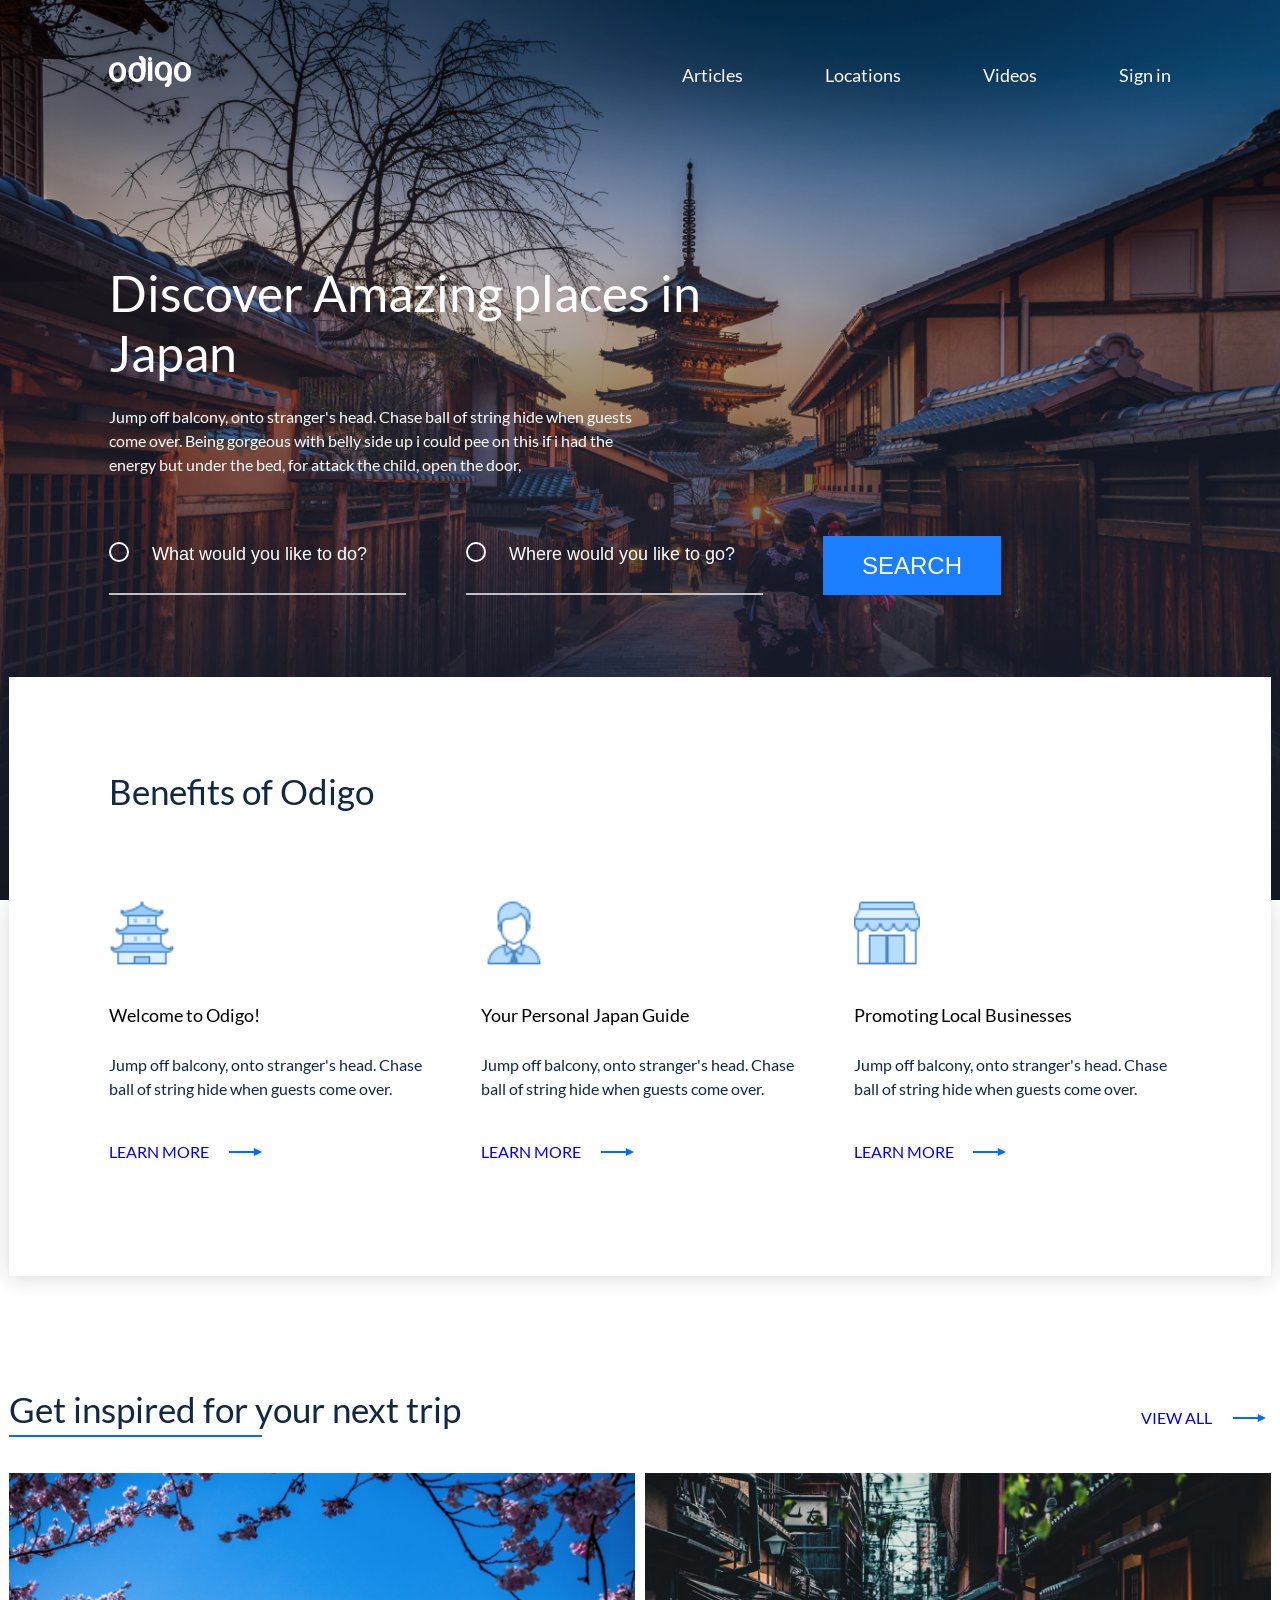
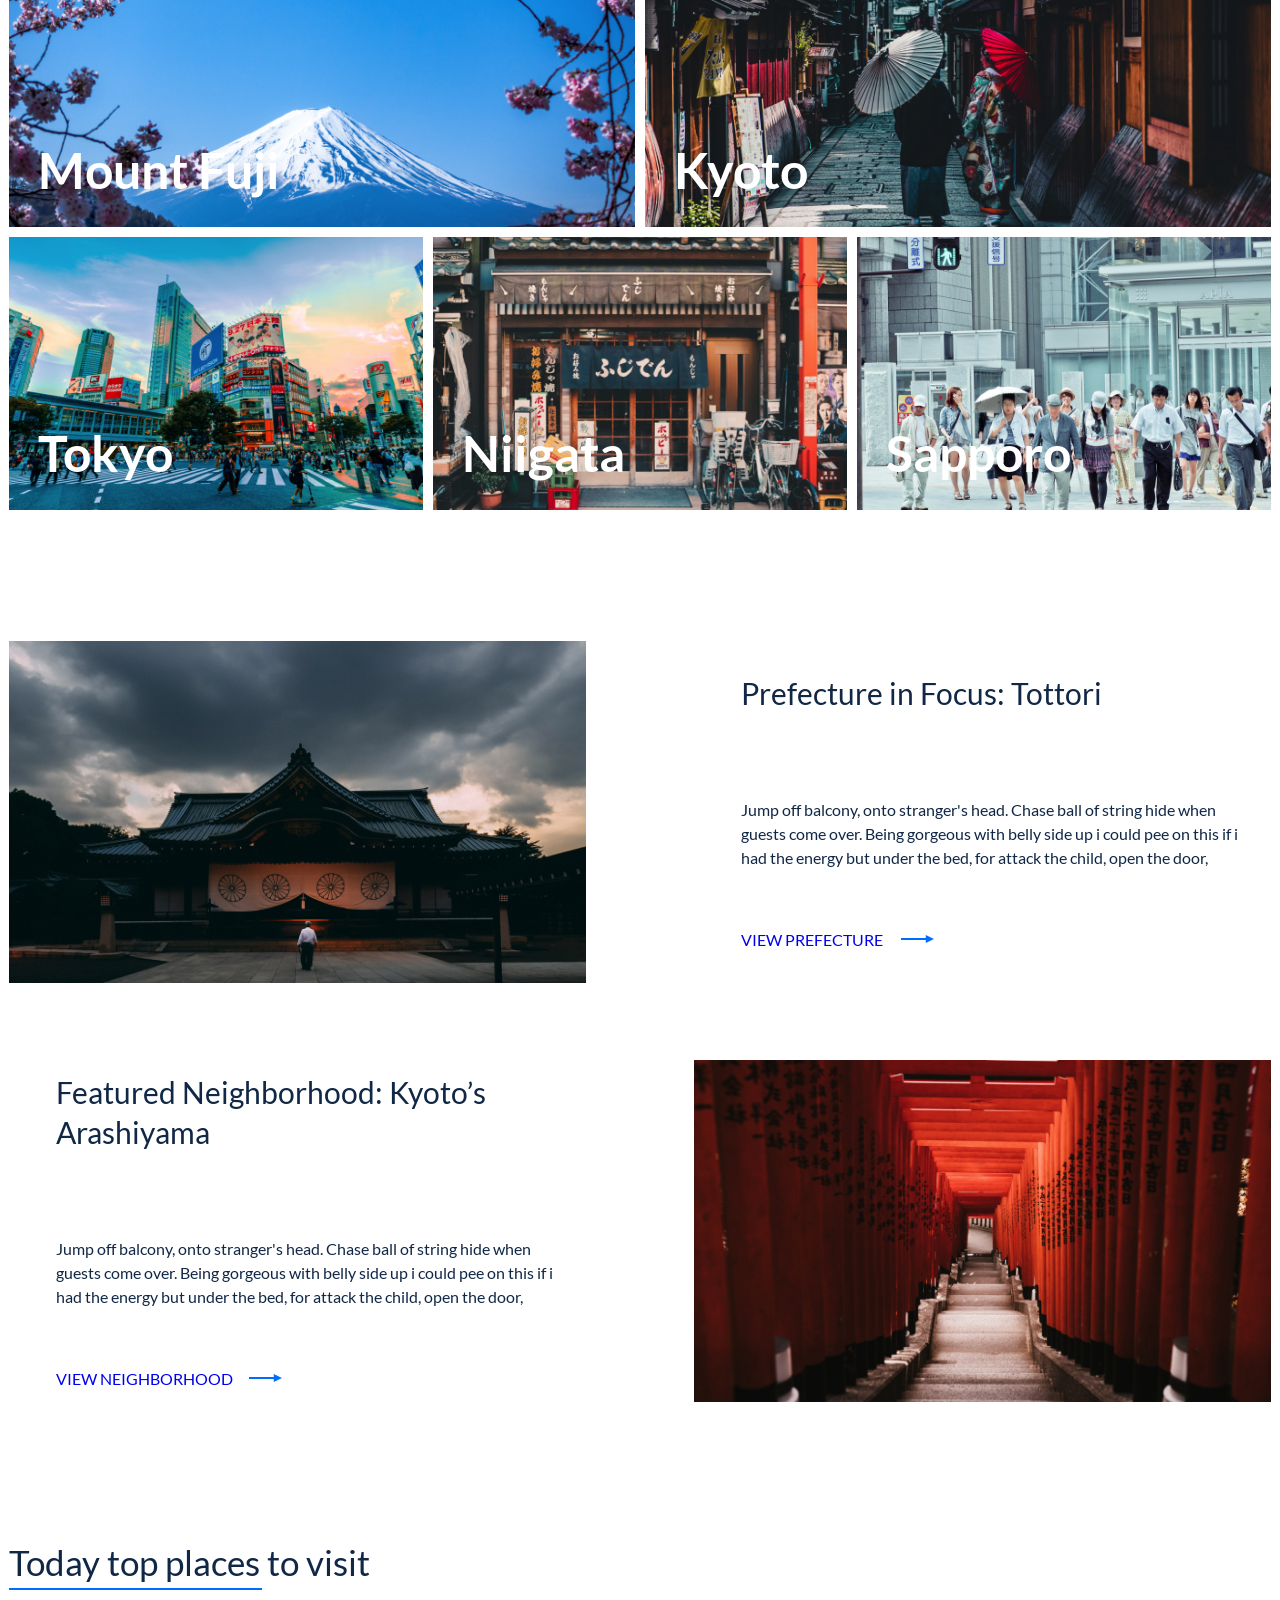
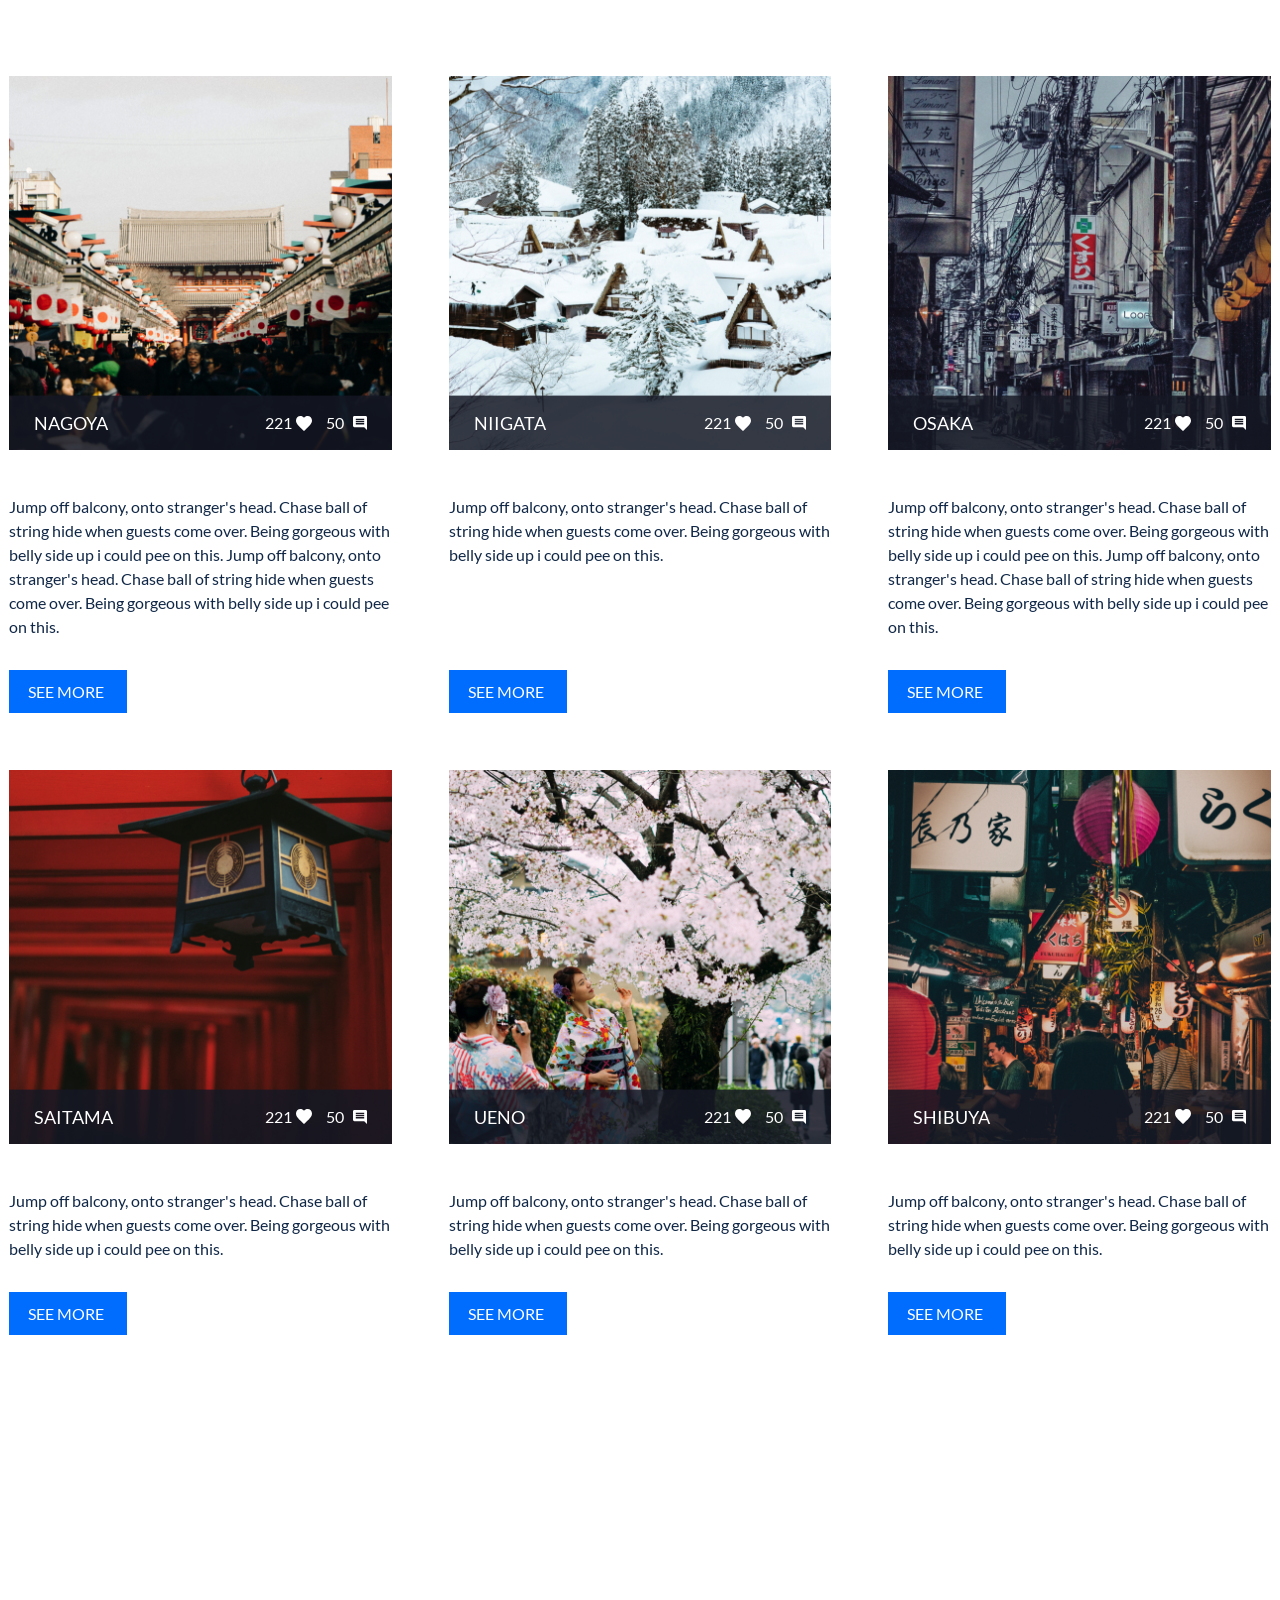
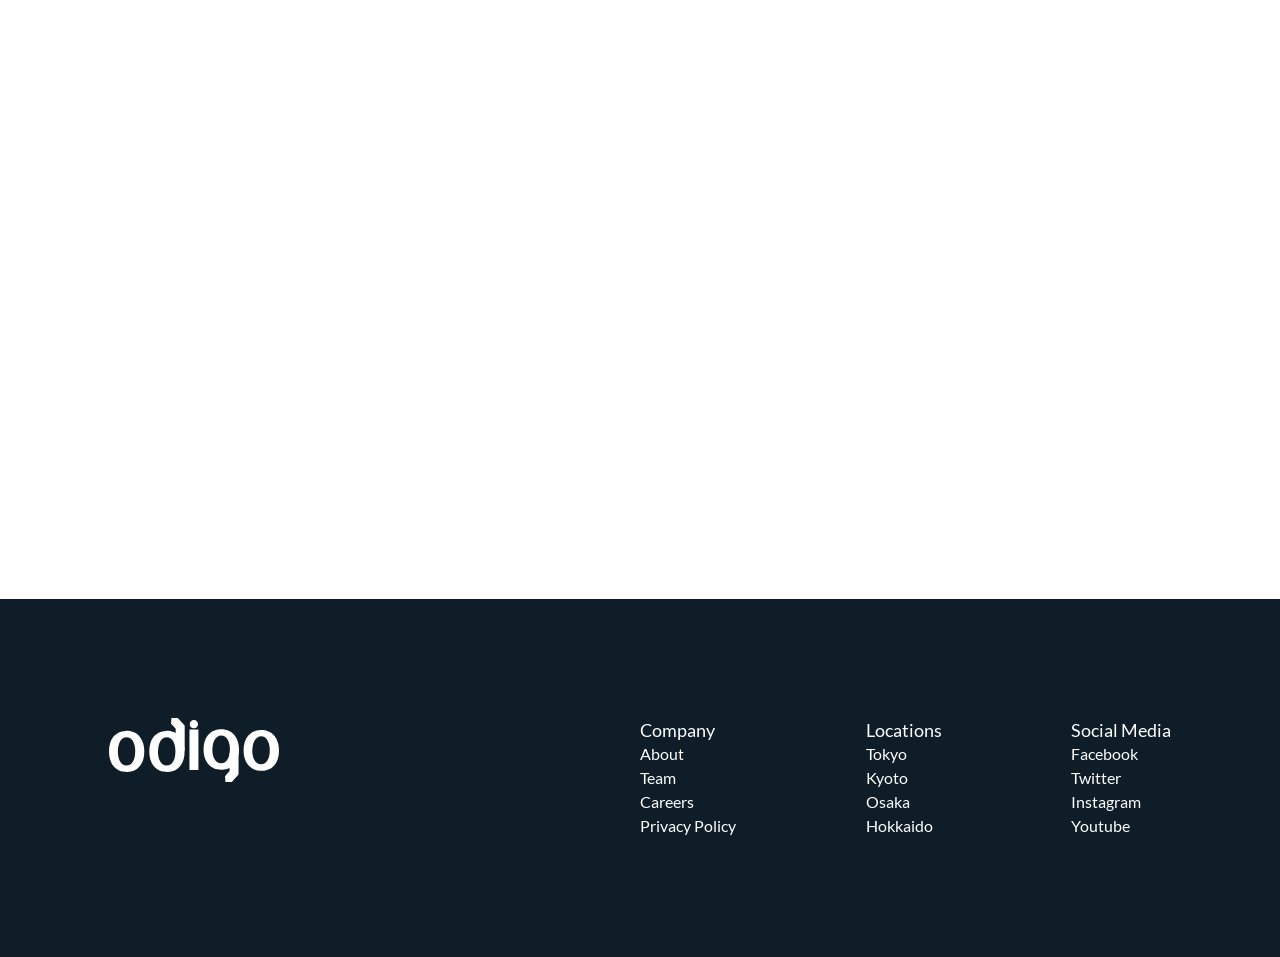
<file: index.html>
<!doctype html><html lang="en"><head><meta charset="UTF-8"><meta name="viewport" content="width=device-width, user-scalable=no, initial-scale=1.0, maximum-scale=1.0, minimum-scale=1.0"><meta http-equiv="X-UA-Compatible" content="ie=edge"><link rel="stylesheet" href="reset.796ee2ad.css"><link rel="stylesheet" href="css.616bf5ea.css"><title>Discover Amazing places in Japan</title></head><body>  <header class="header"> <div class="wrapper"> <div class="header__wrapper"> <div class="header__logo"> <a href="/" class="header__logo-link"> <img src="odigo-logo.e25a4c2d.svg" alt="logo" class="header__logo-pic"> </a> </div> <nav class="header__nav"> <ul class="header__list"> <li class="header__item"> <a href="#!" class="header__link">Articles</a> </li> <li class="header__item"> <a href="#!" class="header__link">Locations</a> </li> <li class="header__item"> <a href="#!" class="header__link">Videos</a> </li> <li class="header__item"> <a href="#!" class="header__link">Sign in</a> </li> </ul> </nav> </div> </div> </header>  <main class="main">  <section class="intro"> <div class="wrapper"> <h1 class="intro__title"> Discover Amazing places in Japan </h1> <p class="intro__subtitle"> Jump off balcony, onto stranger's head. Chase ball of string hide when guests come over. Being gorgeous with belly side up i could pee on this if i had the energy but under the bed, for attack the child, open the door, </p> <form class="search-form"> <fieldset class="search-form__wrap"> <p class="search-form__info"> <input type="text" name="user-like-to-do" class="search-form__field" placeholder="What would you like to do?"> <input type="text" name="user-like-to-go" class="search-form__field" placeholder="Where would you like to go?"> <button type="submit" class="search-form__submit">Search</button> </p> </fieldset> </form> </div> </section>   <section class="benefits"> <div class="benefits__wrapper"> <h2 class="benefits__title"> Benefits of Odigo </h2> <div class="benefits__cards"> <div class="benefits__card"> <div class="card__pic"> <img src="icon1.0e1b054b.svg" width="66" alt="Welcome to Odigo!"> </div> <h3 class="card__title"> Welcome to Odigo! </h3> <div class="card__info"> Jump off balcony, onto stranger's head. Chase ball of string hide when guests come over. </div> <div class="card__learn-more"> <a href="#!" class="learn-more">learn more</a> </div> </div> <div class="benefits__card"> <div class="card__pic"> <img src="icon2.d815397f.svg" width="66" alt="Your Personal Japan Guide" class="benefits__card-icon"> </div> <h3 class="card__title"> Your Personal Japan Guide </h3> <div class="card__info"> Jump off balcony, onto stranger's head. Chase ball of string hide when guests come over. </div> <div class="card__learn-more"> <a href="#!" class="learn-more">learn more</a> </div> </div> <div class="benefits__card"> <div class="card__pic"> <img src="icon3.369cdea9.svg" width="66" alt="Promoting Local Businesses"> </div> <h3 class="card__title"> Promoting Local Businesses </h3> <div class="card__info"> Jump off balcony, onto stranger's head. Chase ball of string hide when guests come over. </div> <div class="card__learn-more"> <a href="#!" class="learn-more">learn more</a> </div> </div> </div> </div> </section>   <section class="collage"> <div class="wrapper-full"> <div class="collage__wrapper-head"> <h2 class="collage__title"> Get inspired for your next trip </h2> <div class="collage__view-all"> <a href="#!" class="view-all learn-more">view all</a> </div> </div> <div class="collage__pics"> <figure class="pics pics-large"> <img src="Fuji- large.69378969.jpg" alt="Fuji" class="img img-large"> <figcaption class="pic-text-large"> Mount Fuji </figcaption> </figure> <figure class="pics pics-large"> <img src="Kyoto- large.a8af84aa.jpg" alt="Kyoto" class="img img-large"> <figcaption class="pic-text-large"> Kyoto </figcaption> </figure> <figure class="pics pics-small"> <img src="Tokyo- small.686e0fe1.jpg" alt="Tokyo" class="img img-small"> <figcaption class="pic-text-large"> Tokyo </figcaption> </figure> <figure class="pics pics-small"> <img src="Niigata-small.37bb6868.jpg" alt="Niigata" class="img img-small"> <figcaption class="pic-text-large"> Niigata </figcaption> </figure> <figure class="pics pics-small"> <img src="Sapporo- small.ee63e5c3.png" alt="Sapporo" class="img img-small"> <figcaption class="pic-text-large"> Sapporo </figcaption> </figure> </div> </div> </section>   <div class="tours"> <div class="wrapper-full"> <div class="tours__tour tour"> <div class="tour__pic"> <img src="Temple 1.98da288b.jpg" alt="Prefecture in Focus: Tottori" class="tour__thumb"> </div> <div class="tour__info"> <h3 class="tour__title"> Prefecture in Focus: Tottori </h3> <p class="tour__desk"> Jump off balcony, onto stranger's head. Chase ball of string hide when guests come over. Being gorgeous with belly side up i could pee on this if i had the energy but under the bed, for attack the child, open the door, </p> <div class="tour__view"> <a href="#!" class="view learn-more">view prefecture</a> </div> </div> </div> <div class="tours__tour tour"> <div class="tour__info"> <h3 class="tour__title"> Featured Neighborhood: Kyoto’s Arashiyama </h3> <p class="tour__desk"> Jump off balcony, onto stranger's head. Chase ball of string hide when guests come over. Being gorgeous with belly side up i could pee on this if i had the energy but under the bed, for attack the child, open the door, </p> <div class="tour__view"> <a href="#!" class="view learn-more">view neighborhood</a> </div> </div> <div class="tour__pic"> <img src="Temple 2.904ad5f5.jpg" alt="Featured Neighborhood: Kyoto’s Arashiyama" class="tour__thumb"> </div> </div> </div> </div>   <section class="top"> <div class="wrapper-full"> <h2 class="top__title collage__title"> Today top places to visit </h2> <div class="top__cards"> <div class="top__card"> <div class="top__card-pic"> <img src="top-pic1.7e12f753.jpg" alt="Nagoya" class="top__card-thumb"> <div class="top__card-stats"> <h3 class="top__card-title"> NAGOYA </h3> <div class="top__card-likes"> <span class="top__card-likes-value"> 221 </span> </div> <div class="top__card-comments"> <span class="top__card-comments-value"> 50 </span> </div> </div> </div> <p class="top__card-desk"> Jump off balcony, onto stranger's head. Chase ball of string hide when guests come over. Being gorgeous with belly side up i could pee on this. Jump off balcony, onto stranger's head. Chase ball of string hide when guests come over. Being gorgeous with belly side up i could pee on this. </p> <a href="#!" class="top__card-more">SEE MORE</a> </div> <div class="top__card"> <div class="top__card-pic"> <img src="top-pic2.612bda33.jpg" alt="NIIGATA" class="top__card-thumb"> <div class="top__card-stats"> <h3 class="top__card-title"> NIIGATA </h3> <div class="top__card-likes"> <span class="top__card-likes-value"> 221 </span> </div> <div class="top__card-comments"> <span class="top__card-comments-value"> 50 </span> </div> </div> </div> <p class="top__card-desk"> Jump off balcony, onto stranger's head. Chase ball of string hide when guests come over. Being gorgeous with belly side up i could pee on this. </p> <a href="#!" class="top__card-more">SEE MORE</a> </div> <div class="top__card"> <div class="top__card-pic"> <img src="top-pic3.f7bd320e.jpg" alt="OSAKA" class="top__card-thumb"> <div class="top__card-stats"> <h3 class="top__card-title"> OSAKA </h3> <div class="top__card-likes"> <span class="top__card-likes-value"> 221 </span> </div> <div class="top__card-comments"> <span class="top__card-comments-value"> 50 </span> </div> </div> </div> <p class="top__card-desk"> Jump off balcony, onto stranger's head. Chase ball of string hide when guests come over. Being gorgeous with belly side up i could pee on this. Jump off balcony, onto stranger's head. Chase ball of string hide when guests come over. Being gorgeous with belly side up i could pee on this. </p> <a href="#!" class="top__card-more">SEE MORE</a> </div> <div class="top__card"> <div class="top__card-pic"> <img src="top-pic4.7633d281.jpg" alt="SAITAMA" class="top__card-thumb"> <div class="top__card-stats"> <h3 class="top__card-title"> SAITAMA </h3> <div class="top__card-likes"> <span class="top__card-likes-value"> 221 </span> </div> <div class="top__card-comments"> <span class="top__card-comments-value"> 50 </span> </div> </div> </div> <p class="top__card-desk"> Jump off balcony, onto stranger's head. Chase ball of string hide when guests come over. Being gorgeous with belly side up i could pee on this. </p> <a href="#!" class="top__card-more">SEE MORE</a> </div> <div class="top__card"> <div class="top__card-pic"> <img src="top-pic5.84b8b94f.jpg" alt="UENO" class="top__card-thumb"> <div class="top__card-stats"> <h3 class="top__card-title"> UENO </h3> <div class="top__card-likes"> <span class="top__card-likes-value"> 221 </span> </div> <div class="top__card-comments"> <span class="top__card-comments-value"> 50 </span> </div> </div> </div> <p class="top__card-desk"> Jump off balcony, onto stranger's head. Chase ball of string hide when guests come over. Being gorgeous with belly side up i could pee on this. </p> <a href="#!" class="top__card-more">SEE MORE</a> </div> <div class="top__card"> <div class="top__card-pic"> <img src="top-pic6.5bcc52af.jpg" alt="SHIBUYA" class="top__card-thumb"> <div class="top__card-stats"> <h3 class="top__card-title"> SHIBUYA </h3> <div class="top__card-likes"> <span class="top__card-likes-value"> 221 </span> </div> <div class="top__card-comments"> <span class="top__card-comments-value"> 50 </span> </div> </div> </div> <p class="top__card-desk"> Jump off balcony, onto stranger's head. Chase ball of string hide when guests come over. Being gorgeous with belly side up i could pee on this. </p> <a href="#!" class="top__card-more">SEE MORE</a> </div> </div> </div> </section>   <div class="videos"> <div class="videos__wrapper"> <div class="video__item"> <iframe class="video__element" src="https://www.youtube.com/embed/1YXmdSVhA3M" title="YouTube video player" frameborder="0" allow="accelerometer; autoplay; clipboard-write; encrypted-media; gyroscope; picture-in-picture" allowfullscreen></iframe> </div> </div> </div>   <footer class="footer"> <div class="wrapper"> <div class="footer__item"> <div class="footer__logo"> <img class="odigo__logo-pic" src="odigo-logo big.b37ca61b.svg" alt="Logo"> </div> <nav class="footer__nav"> <ul class="footer__menu"> <li class="footer__menu-item"> <h3 class="footer__title"> Company </h3> </li> <li class="footer__menu-item"> <a href="#!" class="footer__menu-link"> About </a> </li> <li class="footer__menu-item"> <a href="#!" class="footer__menu-link"> Team </a> </li> <li class="footer__menu-item"> <a href="#!" class="footer__menu-link"> Careers </a> </li> <li class="footer__menu-item"> <a href="#!" class="footer__menu-link"> Privacy Policy </a> </li> </ul> <ul class="footer__menu"> <li class="footer__menu-item"> <h3 class="footer__title"> Locations </h3> </li> <li class="footer__menu-item"> <a href="#!" class="footer__menu-link"> Tokyo </a> </li> <li class="footer__menu-item"> <a href="#!" class="footer__menu-link"> Kyoto </a> </li> <li class="footer__menu-item"> <a href="#!" class="footer__menu-link"> Osaka </a> </li> <li class="footer__menu-item"> <a href="#!" class="footer__menu-link"> Hokkaido </a> </li> </ul> <ul class="footer__menu"> <li class="footer__menu-item"> <h3 class="footer__title"> Social Media </h3> </li> <li class="footer__menu-item"> <a href="#!" class="footer__menu-link"> Facebook </a> </li> <li class="footer__menu-item"> <a href="#!" class="footer__menu-link"> Twitter </a> </li> <li class="footer__menu-item"> <a href="#!" class="footer__menu-link"> Instagram </a> </li> <li class="footer__menu-item"> <a href="#!" class="footer__menu-link"> Youtube </a> </li> </ul> </nav> </div> </div> </footer>  </main> <script src="main.4588f269.js"></script> </body></html>
</file>
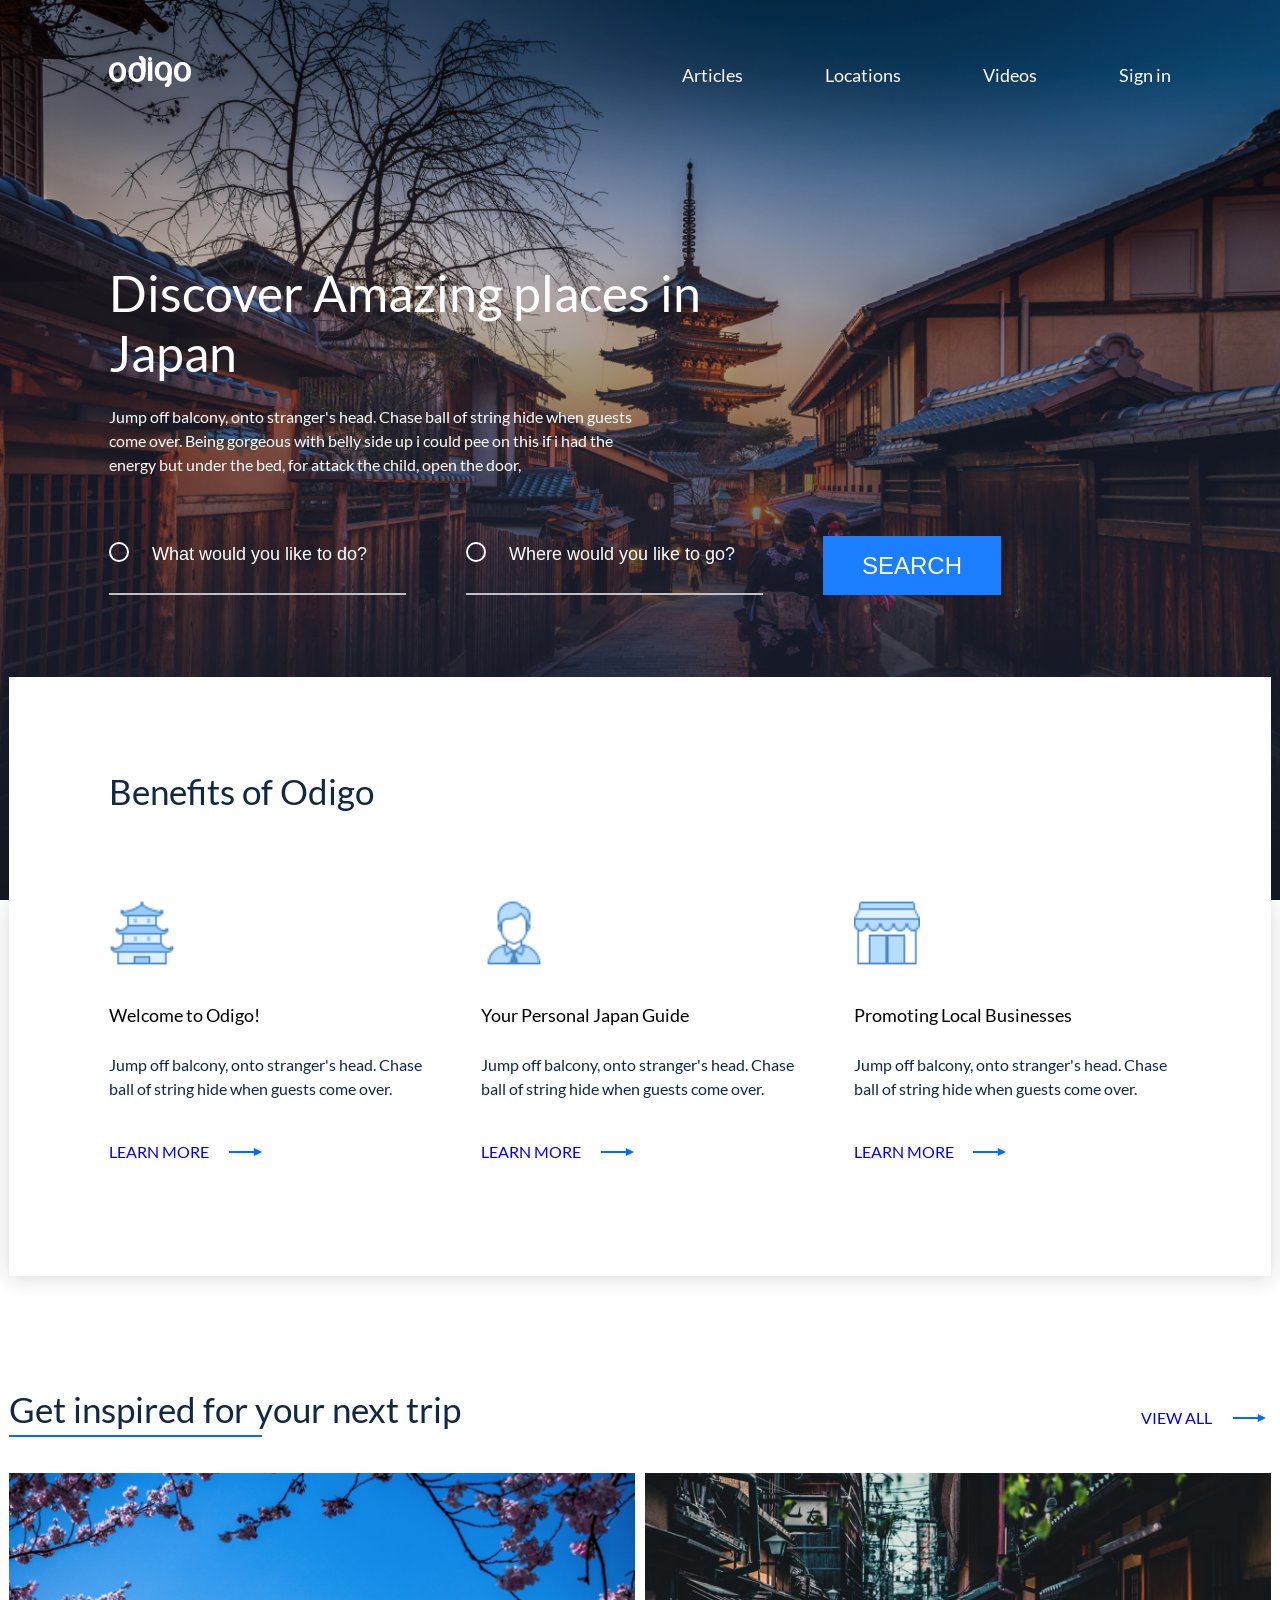
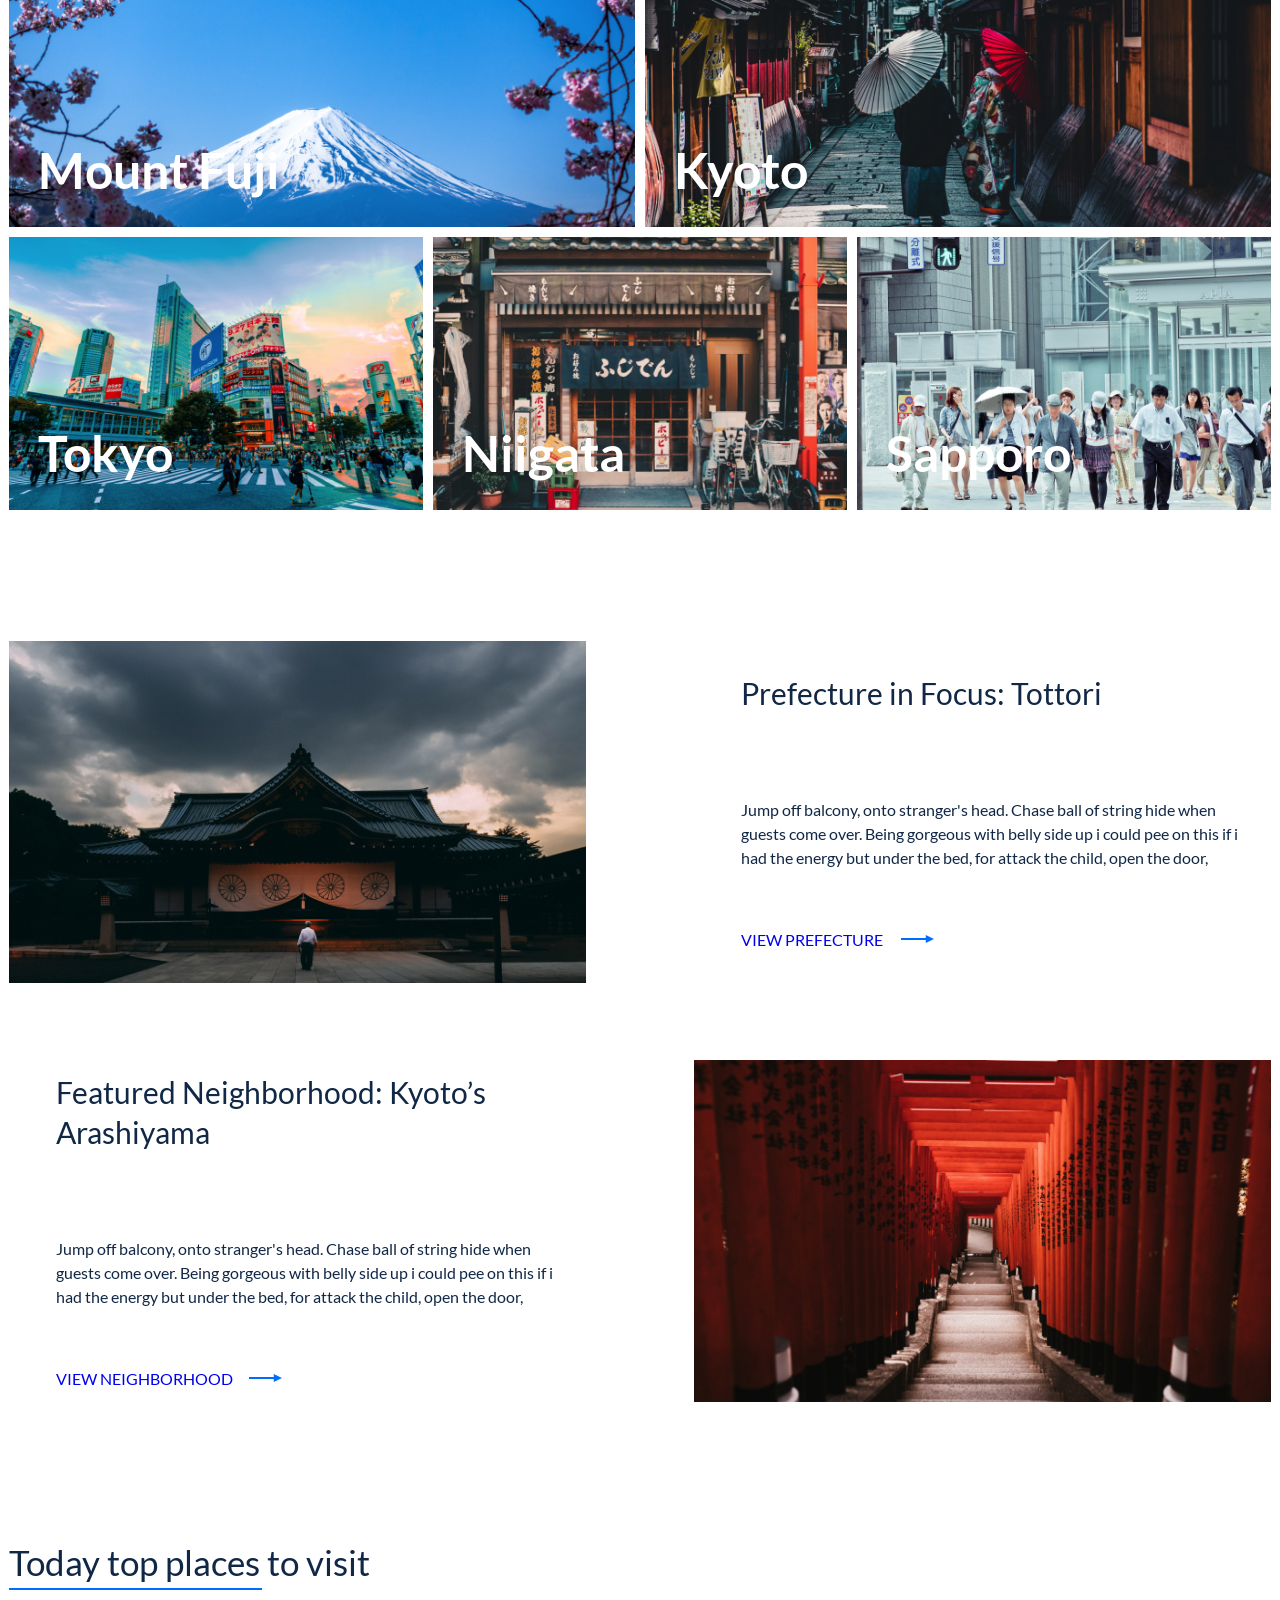
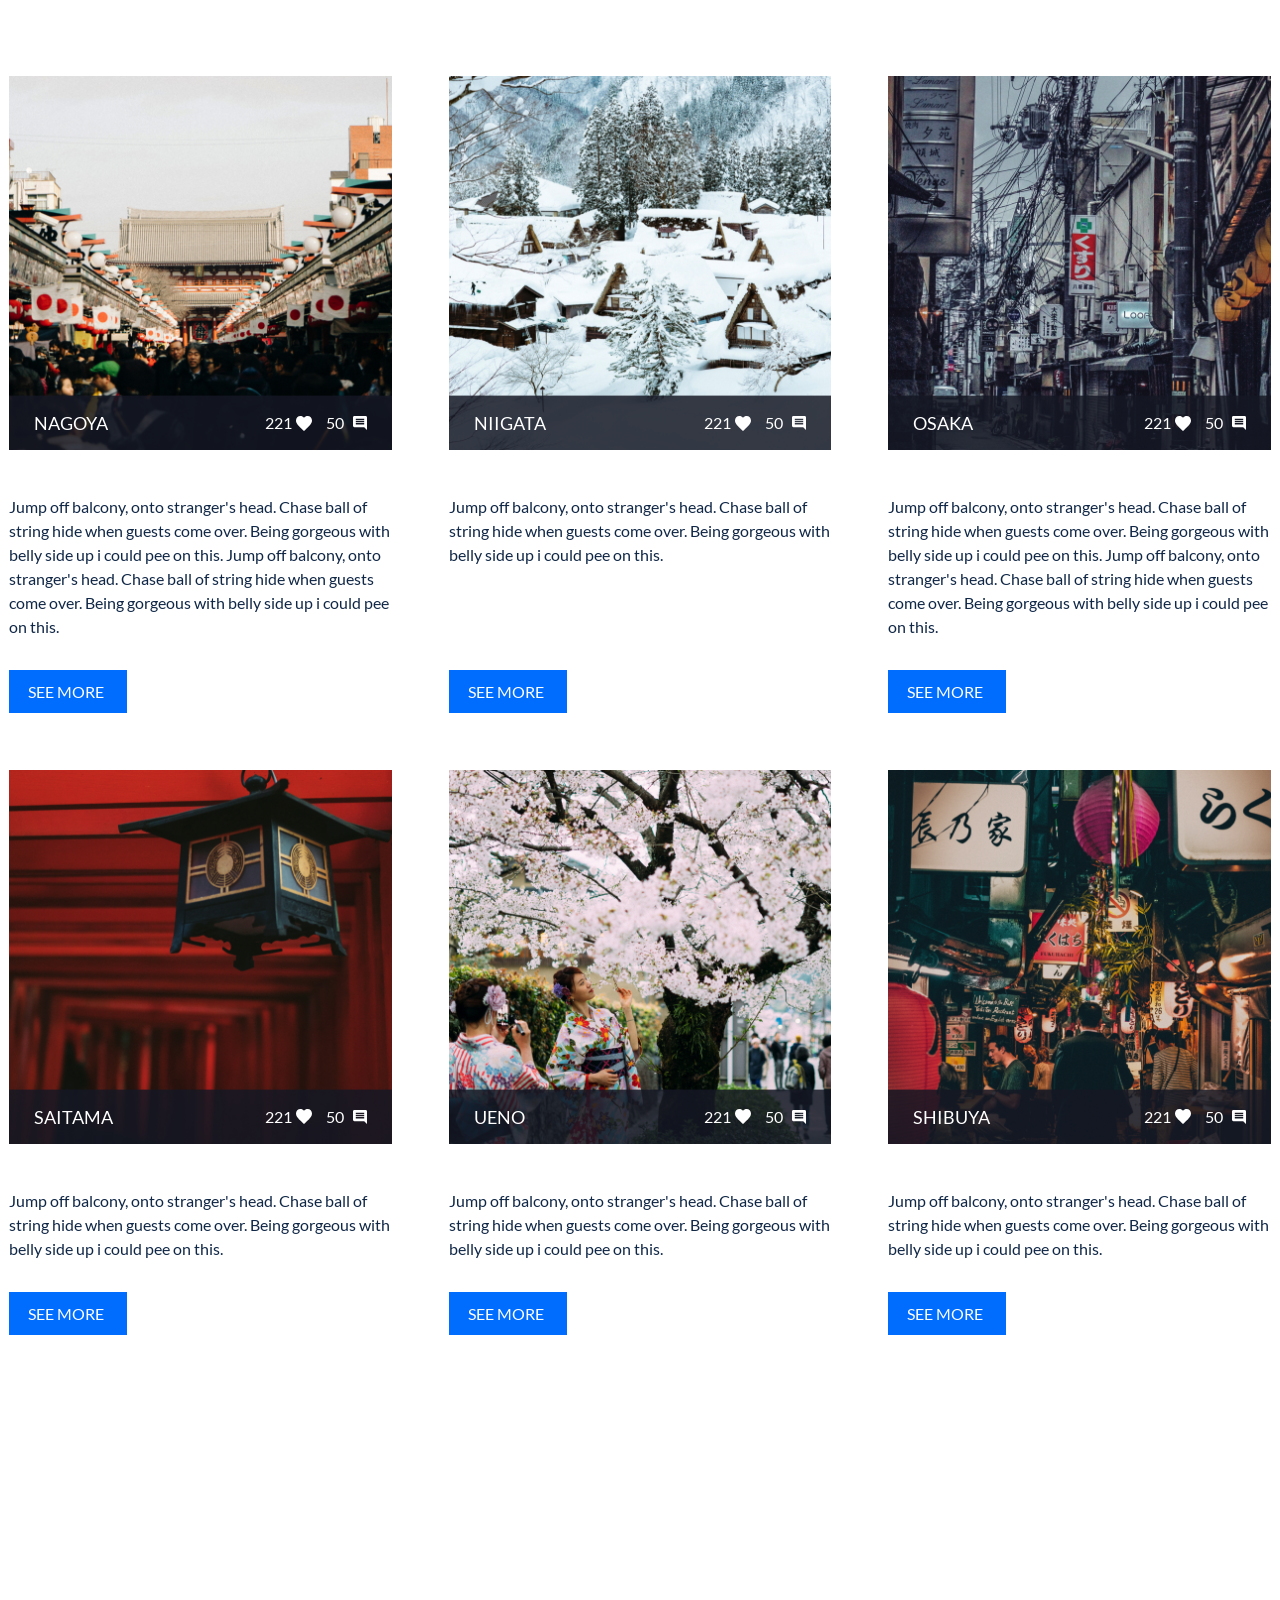
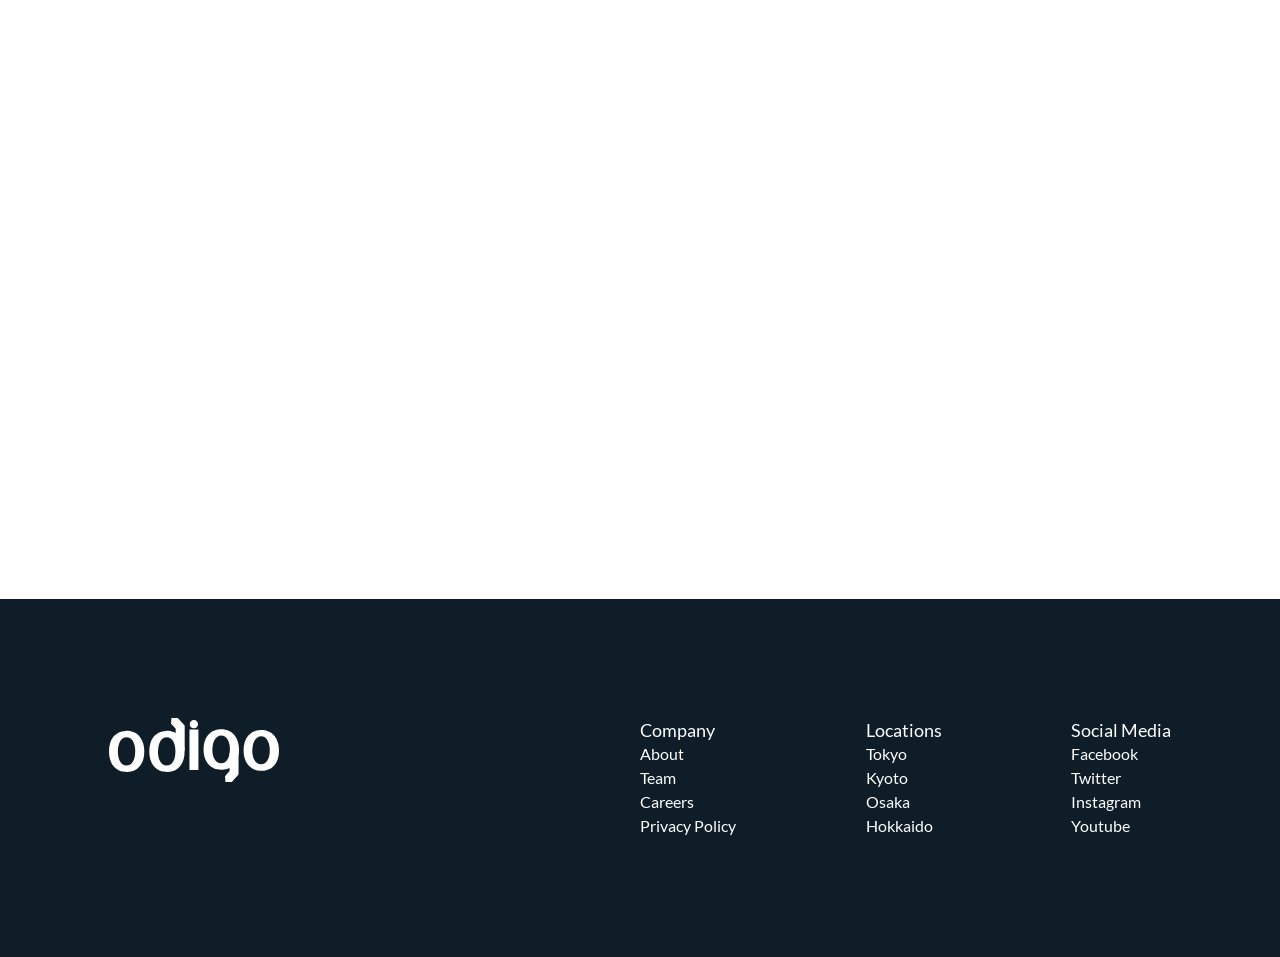
<file: src/index.html>
<!doctype html>
<html lang="en">
<head>
    <meta charset="UTF-8">
    <meta name="viewport"
          content="width=device-width, user-scalable=no, initial-scale=1.0, maximum-scale=1.0, minimum-scale=1.0">
    <meta http-equiv="X-UA-Compatible" content="ie=edge">
    <link rel="stylesheet" href="css/reset.css">
    <link rel="stylesheet" href="css/css.css">
    <title>Discover Amazing places in Japan</title>
</head>
<body>
<!--Header Start-->
<header class="header">
    <div class="wrapper">

        <div class="header__wrapper">
            <div class="header__logo">
                <a href="/" class="header__logo-link">
                    <img src="./img/SVG/odigo-logo.svg" alt="logo" class="header__logo-pic">
                </a>
            </div>

            <nav class="header__nav">
                <ul class="header__list">
                    <li class="header__item">
                        <a href="#!" class="header__link">Articles</a>
                    </li>
                    <li class="header__item">
                        <a href="#!" class="header__link">Locations</a>
                    </li>
                    <li class="header__item">
                        <a href="#!" class="header__link">Videos</a>
                    </li>
                    <li class="header__item">
                        <a href="#!" class="header__link">Sign in</a>
                    </li>
                </ul>
            </nav>
        </div>
    </div>
</header>
<!--Header End-->

<main class="main">
<!--Intro Styles Start-->
    <section class="intro">
        <div class="wrapper">
        <h1 class="intro__title">
            Discover Amazing places in Japan
        </h1>
            <p class="intro__subtitle">
                Jump off balcony, onto stranger's head. Chase ball of string hide when
                guests come over. Being gorgeous with belly side up i could pee on this
                if i had the energy but under the bed, for attack the child, open the door,
            </p>
            <form class="search-form">
                <fieldset class="search-form__wrap">
                    <p class="search-form__info">
                        <input type="text" name="user-like-to-do" class="search-form__field" placeholder="What would you like to do?">
                        <input type="text" name="user-like-to-go" class="search-form__field" placeholder="Where would you like to go?">
                        <button type="submit" class="search-form__submit">Search</button>
                    </p>
                </fieldset>
            </form>
        </div>
    </section>
<!--Intro End-->

<!--Benefits Start-->
    <section class="benefits">
        <div class="benefits__wrapper">
                <h2 class="benefits__title">
                    Benefits of Odigo
                </h2>
               <div class="benefits__cards">
                   <div class="benefits__card">
                       <div class="card__pic">
                           <img src="img/SVG/icon1.svg" width="66" alt="Welcome to Odigo!">
                       </div>
                       <h3 class="card__title">
                           Welcome to Odigo!
                       </h3>
                       <div class="card__info">
                           Jump off balcony, onto stranger's head. Chase
                           ball of string hide when guests come over.
                       </div>
                       <div class="card__learn-more">
                           <a href="#!" class="learn-more">learn more</a>
                       </div>
                   </div>
                   <div class="benefits__card">
                       <div class="card__pic">
                           <img src="img/SVG/icon2.svg" width="66" alt="Your Personal Japan Guide" class="benefits__card-icon">
                       </div>
                       <h3 class="card__title">
                           Your Personal Japan Guide
                       </h3>
                       <div class="card__info">
                           Jump off balcony, onto stranger's head. Chase
                           ball of string hide when guests come over.
                       </div>
                       <div class="card__learn-more">
                           <a href="#!" class="learn-more">learn more</a>
                       </div>
                   </div>
                   <div class="benefits__card">
                       <div class="card__pic">
                           <img src="img/SVG/icon3.svg" width="66" alt="Promoting Local Businesses">
                       </div>
                       <h3 class="card__title">
                           Promoting Local Businesses
                       </h3>
                       <div class="card__info">
                           Jump off balcony, onto stranger's head. Chase
                           ball of string hide when guests come over.
                       </div>
                       <div class="card__learn-more">
                           <a href="#!" class="learn-more">learn more</a>
                       </div>
                   </div>
               </div>
        </div>
    </section>
<!--Benefits End-->

<!--Collage Start-->
    <section class="collage">
        <div class="wrapper-full">
            <div class="collage__wrapper-head">
                <h2 class="collage__title">
                    Get inspired for your next trip
                </h2>
                <div class="collage__view-all">
                    <a href="#!" class="view-all learn-more">view all</a>
                </div>
            </div>
            <div class="collage__pics">
                <figure class="pics pics-large">
                    <img  src="img/Fuji-%20large.jpg" alt="Fuji" class="img img-large">
                    <figcaption class="pic-text-large">
                        Mount Fuji
                    </figcaption>
                </figure>
                <figure class="pics pics-large">
                    <img  src="img/Kyoto-%20large.jpg" alt="Kyoto" class="img img-large">
                    <figcaption class="pic-text-large">
                        Kyoto
                    </figcaption>
                </figure>

                <figure class="pics pics-small">
                    <img  src="img/Tokyo-%20small.jpg" alt="Tokyo" class="img img-small">
                    <figcaption class="pic-text-large">
                        Tokyo
                    </figcaption>
                </figure>
                <figure class="pics pics-small">
                    <img  src="img/Niigata-small.jpg" alt="Niigata" class="img img-small">
                    <figcaption class="pic-text-large">
                        Niigata
                    </figcaption>
                </figure>
                <figure class="pics pics-small">
                    <img  src="img/Sapporo-%20small.png" alt="Sapporo" class="img img-small">
                    <figcaption class="pic-text-large">
                        Sapporo
                    </figcaption>
                </figure>
            </div>
        </div>
    </section>
<!--Collage End-->

<!--Tours Start-->
    <div class="tours">
        <div class="wrapper-full">
            <div class="tours__tour tour">
                <div class="tour__pic">
                <img src="img/Temple%201.jpg" alt="Prefecture in Focus: Tottori" class="tour__thumb">
                </div>
                <div class="tour__info">
                <h3 class="tour__title">
                    Prefecture in Focus: Tottori
                </h3>
                <p class="tour__desk">
                    Jump off balcony, onto stranger's head. Chase ball of string hide when guests
                    come over. Being gorgeous with belly side up i could pee on this if i had the
                    energy but under the bed, for attack the child, open the door,
                </p>
                <div class="tour__view">
                    <a href="#!" class=" view learn-more">view prefecture</a>
                </div>
                </div>
            </div>

            <div class="tours__tour tour">
                <div class="tour__info">
                    <h3 class="tour__title">
                        Featured Neighborhood: Kyoto’s Arashiyama
                    </h3>
                    <p class="tour__desk">
                        Jump off balcony, onto stranger's head. Chase ball of string hide when guests
                        come over. Being gorgeous with belly side up i could pee on this if i had the
                        energy but under the bed, for attack the child, open the door,
                    </p>
                    <div class="tour__view">
                        <a href="#!" class="view learn-more">view neighborhood</a>
                    </div>
                </div>
                <div class="tour__pic">
                    <img src="img/Temple%202.jpg" alt="Featured Neighborhood: Kyoto’s Arashiyama" class="tour__thumb">
                </div>
            </div>
            </div>
    </div>
<!--Tours End-->

<!--Top Start-->
    <section class="top">
        <div class="wrapper-full">
            <h2 class="top__title collage__title">
                Today top places to visit
            </h2>
            <div class="top__cards">
                <div class="top__card">
                    <div class="top__card-pic">
                        <img src="img/top-pic1.jpg" alt="Nagoya" class="top__card-thumb">
                        <div class="top__card-stats">
                            <h3 class="top__card-title">
                                NAGOYA
                            </h3>
                            <div class="top__card-likes">
                                <span class="top__card-likes-value">
                                    221
                                </span>
                            </div>
                            <div class="top__card-comments">
                                <span class="top__card-comments-value">
                                    50
                                </span>
                            </div>
                        </div>
                    </div>
                    <p class="top__card-desk">
                        Jump off balcony, onto stranger's head. Chase ball of string hide when guests come over. Being gorgeous with belly side up i could pee on this.
                        Jump off balcony, onto stranger's head. Chase ball of string hide when guests come over. Being gorgeous with belly side up i could pee on this.

                    </p>
                    <a href="#!" class="top__card-more">SEE MORE</a>
                </div>
                <div class="top__card">
                    <div class="top__card-pic">
                        <img src="img/top-pic2.jpg" alt="NIIGATA" class="top__card-thumb">
                        <div class="top__card-stats">
                            <h3 class="top__card-title">
                                NIIGATA
                            </h3>
                            <div class="top__card-likes">
                                <span class="top__card-likes-value">
                                    221
                                </span>
                            </div>
                            <div class="top__card-comments">
                                <span class="top__card-comments-value">
                                    50
                                </span>
                            </div>
                        </div>
                    </div>
                    <p class="top__card-desk">
                        Jump off balcony, onto stranger's head. Chase ball of string hide when guests come over. Being gorgeous with belly side up i could pee on this.
                    </p>
                    <a href="#!" class="top__card-more">SEE MORE</a>
                </div>
                <div class="top__card">
                    <div class="top__card-pic">
                        <img src="img/top-pic3.jpg" alt="OSAKA" class="top__card-thumb">
                        <div class="top__card-stats">
                            <h3 class="top__card-title">
                                OSAKA
                            </h3>
                            <div class="top__card-likes">
                                <span class="top__card-likes-value">
                                    221
                                </span>
                            </div>
                            <div class="top__card-comments">
                                <span class="top__card-comments-value">
                                    50
                                </span>
                            </div>
                        </div>
                    </div>
                    <p class="top__card-desk">
                        Jump off balcony, onto stranger's head. Chase ball of string hide when guests come over. Being gorgeous with belly side up i could pee on this.
                        Jump off balcony, onto stranger's head. Chase ball of string hide when guests come over. Being gorgeous with belly side up i could pee on this.
                    </p>
                    <a href="#!" class="top__card-more">SEE MORE</a>
                </div>
                <div class="top__card">
                    <div class="top__card-pic">
                        <img src="img/top-pic4.jpg" alt="SAITAMA" class="top__card-thumb">
                        <div class="top__card-stats">
                            <h3 class="top__card-title">
                                SAITAMA
                            </h3>
                            <div class="top__card-likes">
                                <span class="top__card-likes-value">
                                    221
                                </span>
                            </div>
                            <div class="top__card-comments">
                                <span class="top__card-comments-value">
                                    50
                                </span>
                            </div>
                        </div>
                    </div>
                    <p class="top__card-desk">
                        Jump off balcony, onto stranger's head. Chase ball of string hide when guests come over. Being gorgeous with belly side up i could pee on this.
                    </p>
                    <a href="#!" class="top__card-more">SEE MORE</a>
                </div>
                <div class="top__card">
                    <div class="top__card-pic">
                        <img src="img/top-pic5.jpg" alt="UENO" class="top__card-thumb">
                        <div class="top__card-stats">
                            <h3 class="top__card-title">
                                UENO
                            </h3>
                            <div class="top__card-likes">
                                <span class="top__card-likes-value">
                                    221
                                </span>
                            </div>
                            <div class="top__card-comments">
                                <span class="top__card-comments-value">
                                    50
                                </span>
                            </div>
                        </div>
                    </div>
                    <p class="top__card-desk">
                        Jump off balcony, onto stranger's head. Chase ball of string hide when guests come over. Being gorgeous with belly side up i could pee on this.
                    </p>
                    <a href="#!" class="top__card-more">SEE MORE</a>
                </div>
                <div class="top__card">
                    <div class="top__card-pic">
                        <img src="img/top-pic6.jpg" alt="SHIBUYA" class="top__card-thumb">
                        <div class="top__card-stats">
                            <h3 class="top__card-title">
                                SHIBUYA
                            </h3>
                            <div class="top__card-likes">
                                <span class="top__card-likes-value">
                                    221
                                </span>
                            </div>
                            <div class="top__card-comments">
                                <span class="top__card-comments-value">
                                    50
                                </span>
                            </div>
                        </div>
                    </div>
                    <p class="top__card-desk">
                        Jump off balcony, onto stranger's head. Chase ball of string hide when guests come over. Being gorgeous with belly side up i could pee on this.
                    </p>
                    <a href="#!" class="top__card-more">SEE MORE</a>
                </div>
            </div>
        </div>
    </section>
    <!--Top End-->

<!--Video Start-->

    <div class="videos">
        <div class="videos__wrapper">
            <div class="video__item">
                <iframe class="video__element" src="https://www.youtube.com/embed/1YXmdSVhA3M" title="YouTube video player" frameborder="0" allow="accelerometer; autoplay; clipboard-write; encrypted-media; gyroscope; picture-in-picture" allowfullscreen></iframe>
            </div>
        </div>
    </div>

<!--Video End-->

<!--Footer Start-->

    <footer class="footer">
        <div class="wrapper">
            <div class="footer__item">
                <div class="footer__logo">
                    <img class="odigo__logo-pic" src="img/SVG/odigo-logo%20big.svg" alt="Logo">
                </div>
                    <nav class="footer__nav">
                        <ul class="footer__menu">
                           <li class="footer__menu-item">
                                   <h3 class="footer__title">
                                       Company
                                   </h3>
                           </li>
                            <li class="footer__menu-item">
                                <a href="#!" class="footer__menu-link">
                                    About
                                </a>
                            </li>
                            <li class="footer__menu-item">
                                <a href="#!" class="footer__menu-link">
                                    Team
                                </a>
                            </li>
                            <li class="footer__menu-item">
                                <a href="#!" class="footer__menu-link">
                                    Careers
                                </a>
                            </li>
                            <li class="footer__menu-item">
                                <a href="#!" class="footer__menu-link">
                                    Privacy Policy
                                </a>
                            </li>
                        </ul>
                        <ul class="footer__menu">
                            <li class="footer__menu-item">
                                <h3 class="footer__title">
                                    Locations
                                </h3>
                            </li>
                            <li class="footer__menu-item">
                                <a href="#!" class="footer__menu-link">
                                    Tokyo
                                </a>
                            </li>
                            <li class="footer__menu-item">
                                <a href="#!" class="footer__menu-link">
                                    Kyoto
                                </a>
                            </li>
                            <li class="footer__menu-item">
                                <a href="#!" class="footer__menu-link">
                                    Osaka
                                </a>
                            </li>
                            <li class="footer__menu-item">
                                <a href="#!" class="footer__menu-link">
                                    Hokkaido
                                </a>
                            </li>
                        </ul>
                        <ul class="footer__menu">
                            <li class="footer__menu-item">
                                <h3 class="footer__title">
                                    Social Media
                                </h3>
                            </li>
                            <li class="footer__menu-item">
                                <a href="#!" class="footer__menu-link">
                                    Facebook
                                </a>
                            </li>
                            <li class="footer__menu-item">
                                <a href="#!" class="footer__menu-link">
                                    Twitter
                                </a>
                            </li>
                            <li class="footer__menu-item">
                                <a href="#!" class="footer__menu-link">
                                    Instagram
                                </a>
                            </li>
                            <li class="footer__menu-item">
                                <a href="#!" class="footer__menu-link">
                                    Youtube
                                </a>
                            </li>
                        </ul>
                    </nav>
                </div>
            </div>
    </footer>

<!--Footer End-->
</main>
<script src="js/main.js"></script>
</body>
</html>
</file>
<file: css.616bf5ea.css>
@font-face{font-family:Lato;font-style:normal;font-weight:400;src:local(""),url(lato-v23-latin-regular.9758247d.woff2) format("woff2"),url(lato-v23-latin-regular.261a88ac.woff) format("woff")}@font-face{font-family:Lato;font-style:normal;font-weight:700;src:local(""),url(lato-v23-latin-700.eee8183b.woff2) format("woff2"),url(lato-v23-latin-700.8278395c.woff) format("woff")}@font-face{font-family:Lato;font-style:normal;font-weight:900;src:local(""),url(lato-v23-latin-900.5545ddd9.woff2) format("woff2"),url(lato-v23-latin-900.7f7414ab.woff) format("woff")}html{box-sizing:border-box}*,:after,:before{box-sizing:inherit}body{font-family:Lato;font-style:normal;font-size:16px;line-height:1.2;font-weight:400;color:#102746}img{max-width:100%;height:auto}figure{margin:0}.wrapper{max-width:1062px;margin:0 auto}.wrapper-full{max-width:1262px;margin:0 auto}.header{position:fixed;top:0;left:0;width:100%;transition:.2s linear;padding-bottom:20px;z-index:999}.header_active{background:#0e1d28}.header__wrapper{align-items:flex-end;justify-content:space-between;padding-top:56px}.header__list,.header__wrapper{display:flex;flex-wrap:wrap}.header__item{margin-right:82px}.header__item:last-child{margin-right:0}.header__link{font-size:18px;line-height:24px;color:#fff;text-decoration:none;transition:opacity 1s ease}.header__link:active,.header__link:focus,.header__link:hover{opacity:.75;border-bottom:1px solid #fff}.intro{min-height:100vh;background:url(intro-bg.8ddf99f8.jpg) no-repeat 50%;background-size:cover;padding-top:263px}.intro__title{font-weight:500;font-size:50px;line-height:60px;color:#fff;max-width:619px;margin-bottom:22px}.intro__subtitle{font-weight:400;font-size:16px;line-height:24px;color:#fff;max-width:546px;margin-bottom:59px}.search-form__info{display:flex;flex-wrap:wrap}.search-form__field{width:297px;font-weight:500;font-size:18px;line-height:24px;color:#fff;background:transparent url(circle-icon.b3517a2e.svg) no-repeat left 6px;background-size:20px;border:0;border-bottom:2px solid #bfc0c5;margin-right:60px;padding-left:43px;padding-bottom:22px}.search-form__field::placeholder{font-weight:500;font-size:18px;line-height:24px;color:#fff}.search-form__submit{padding:15px 39px;background:#1b7dff;font-weight:500;font-size:24px;line-height:29px;color:#fff;text-transform:uppercase;border:0;transition:background-color 1s}.search-form__submit:active,.search-form__submit:focus,.search-form__submit:hover{background-color:#1153b4}.benefits__wrapper{max-width:1262px;background:#fff;box-shadow:0 2px 20px rgba(21,24,36,.15993);position:relative;margin:0 auto 112px}.benefits__title{width:100%;font-weight:500;font-size:35px;line-height:42px;padding:93px 100px 88px;position:absolute;top:0;left:0;transform:translateY(-100%);background-color:#fff}.benefits__cards{display:grid;grid-template-columns:repeat(3,1fr);grid-column-gap:55px;padding:0 100px}.benefits__card{grid-column:span 1;margin-bottom:112px}.card__pic{min-width:66px;margin-bottom:37px}.card__title{font-weight:500;font-size:18px;line-height:24px;color:#000;margin-bottom:26px}.card__info{margin-bottom:39px}.card__info,.learn-more{font-weight:400;line-height:24px}.learn-more{text-decoration:none;padding-right:59px;text-transform:uppercase;background:url(arrow-right.202551ac.svg) no-repeat 95%;transition:all .2s}.learn-more:focus,.learn-more:hover{background:url(arrow-right.202551ac.svg) no-repeat 100%}.collage{margin-bottom:131px}.collage__wrapper-head{display:flex;flex-wrap:wrap;align-items:flex-end;justify-content:space-between;margin-bottom:36px}.collage__title{font-weight:500;font-size:35px;line-height:42px;color:#102746;position:relative;padding-bottom:7px;margin-right:15px}.collage__title:after{content:"";position:absolute;bottom:0;left:0;height:2px;width:253px;background:#006dfe}.collage__view-all{padding-bottom:7px}.collage__pics{display:grid;grid-template-columns:repeat(6,1fr);grid-column-gap:10px}.pics-large{grid-column:span 3}.img-large{height:354px;object-fit:cover;width:100%;transition:all 1s}.pics{position:relative;overflow:hidden}.pics:after{display:block;content:"";width:100%;height:100%;position:absolute;top:0;left:0;z-index:2}.pics:hover .img{transform:scale(1.05)}.pic-text-large{font-weight:700;font-size:50px;line-height:60px;color:#fff;position:absolute;bottom:27px;left:29px;z-index:3}.img-small{height:283px;object-fit:cover;width:100%;transition:all 1s;padding-top:10px}.pics-small{grid-column:span 2}.tours{margin-bottom:139px}.tours__tour{display:grid;grid-template-columns:repeat(2,1fr);grid-column-gap:108px;align-items:center;margin-bottom:77px}.tour__title{font-weight:500;font-size:30px;line-height:40px;margin-bottom:85px}.tour__desk{font-size:16px;line-height:24px;margin-bottom:58px;max-width:519px}.tour__info{padding-left:47px}.top{margin-bottom:144px}.top__title{margin-bottom:86px}.top__cards{display:grid;grid-template-columns:repeat(3,1fr);grid-gap:57px}.top__card{display:flex;flex-direction:column}.top__card-pic{position:relative;margin-bottom:45px}.top__card-stats{display:flex;flex-wrap:wrap;align-items:flex-end;justify-content:flex-end;position:absolute;bottom:0;left:0;width:100%;background:rgba(21,24,36,.6);padding:15px 25px}.top__card-title{font-weight:500;font-size:18px;line-height:24px;color:#fff;margin:0 auto 0 0}.top__card-likes{padding-right:20px;margin-right:14px;background:url(likes.c660edb5.svg)no-repeat 100%}.top__card-comments,.top__card-likes{font-weight:500;font-size:16px;line-height:24px;color:#fff}.top__card-comments{padding-right:23px;background:url(comment.bd51f4b7.svg)no-repeat 100%}.top__card-desk{line-height:24px;margin-bottom:31px}.top__card-more{padding:12px 19px;background:#006dfe;text-decoration:none;color:#fff;transition:background-color 1s ease;width:118px;margin:auto 0 0}.top__card-more:active,.top__card-more:focus,.top__card-more:hover{background-color:#1153b4}.videos{width:100%}.videos__wrapper{max-width:1440px;margin:0 auto;position:relative}.video__item{padding-top:56.25%}.video__element{position:absolute;top:0;left:0;width:100%;height:100%}footer{background:#0e1d28;padding:119px 0}.footer__item{display:flex;flex-wrap:wrap}.footer__logo{width:50%}.footer__nav{display:flex;flex-wrap:wrap;justify-content:space-between;width:50%}.footer__title{font-weight:500;font-size:18px;line-height:24px;color:#fff}.footer__menu-link{text-decoration:none;line-height:24px;color:#fff}.footer__menu-link:active,.footer__menu-link:focus,.footer__menu-link:hover{opacity:.75;border-bottom:1px solid #fff}
/*# sourceMappingURL=css.616bf5ea.css.map */
</file>
<file: src/css/css.css>
/* lato-regular - latin */
@font-face {
    font-family: 'Lato';
    font-style: normal;
    font-weight: 400;
    src: local(''),
    url('../fonts/lato-v23-latin-regular.woff2') format('woff2'), /* Chrome 26+, Opera 23+, Firefox 39+ */
    url('../fonts/lato-v23-latin-regular.woff') format('woff'); /* Chrome 6+, Firefox 3.6+, IE 9+, Safari 5.1+ */
}
/* lato-700 - latin */
@font-face {
    font-family: 'Lato';
    font-style: normal;
    font-weight: 700;
    src: local(''),
    url('../fonts/lato-v23-latin-700.woff2') format('woff2'), /* Chrome 26+, Opera 23+, Firefox 39+ */
    url('../fonts/lato-v23-latin-700.woff') format('woff'); /* Chrome 6+, Firefox 3.6+, IE 9+, Safari 5.1+ */
}
/* lato-900 - latin */
@font-face {
    font-family: 'Lato';
    font-style: normal;
    font-weight: 900;
    src: local(''),
    url('../fonts/lato-v23-latin-900.woff2') format('woff2'), /* Chrome 26+, Opera 23+, Firefox 39+ */
    url('../fonts/lato-v23-latin-900.woff') format('woff'); /* Chrome 6+, Firefox 3.6+, IE 9+, Safari 5.1+ */
}

html{
    box-sizing: border-box;
}
*, *::before, *::after{
    box-sizing: inherit;
}

body{
    font-family: Lato;
    font-style: normal;
    font-size: 16px;
    line-height: 1.2;
    font-weight: normal;
    color: #102746;
}

img{
    max-width: 100%;
    height: auto;
}
figure{
    margin: 0;
}

.wrapper{
    max-width: 1062px;
    margin: 0 auto;
}

.wrapper-full{
    max-width: 1262px;
    margin: 0 auto;

}
/*Header Styles Start*/

.header{
    position: fixed;
    top: 0;
    left: 0;
    width: 100%;
    transition: .2s linear;
    padding-bottom: 20px;
    z-index: 999;
}

.header_active{
    background:#0E1D28;
}

.header__wrapper{
    display: flex;
    flex-wrap: wrap;
    align-items: flex-end;
    justify-content: space-between;
    padding-top: 56px;
}

.header__list{
    display:flex;
    flex-wrap: wrap;

}

.header__item{
    margin-right: 82px;
}

.header__item:last-child{
    margin-right: 0;
}

.header__link{
    font-size: 18px;
    line-height: 24px;
    color: white;
    text-decoration: none;
    transition: opacity 1s ease;
}

.header__link:hover, .header__link:focus, .header__link:active{
    opacity: .75;
    border-bottom: 1px solid white;

}
/*Header Styles End*/


/*Intro Styles Strat*/

.intro{
    min-height: 100vh;
    background: url("../img/intro-bg.jpg") no-repeat center;
    background-size: cover;
    padding-top: 263px;
}

.intro__title{
    font-weight: 500;
    font-size: 50px;
    line-height: 60px;
    color: #FFFFFF;
    max-width: 619px;
    margin-bottom: 22px;
}

.intro__subtitle{
    font-weight: 400;
    font-size: 16px;
    line-height: 24px;
    color: white;
    max-width: 546px;
    margin-bottom: 59px;
}

.search-form__info{
    display: flex;
    flex-wrap: wrap;
}

.search-form__field{
    width: 297px;
    font-weight: 500;
    font-size: 18px;
    line-height: 24px;
    color: white;
    background: transparent url("../img/SVG/circle-icon.svg") no-repeat left 6px;
    background-size: 20px;
    border: 0;
    border-bottom: 2px solid #BFC0C5;
    margin-right: 60px;
    padding-left: 43px;
    padding-bottom: 22px;

}

.search-form__field::placeholder{
    font-weight: 500;
    font-size: 18px;
    line-height: 24px;
    color: white;
}

.search-form__submit{
    padding: 15px 39px ;
    background: #1B7DFF;
    font-weight: 500;
    font-size: 24px;
    line-height: 29px;
    color: #FFFFFF;
    text-transform: uppercase;
    border: 0;
    transition: background-color 1s;
}

.search-form__submit:hover,
.search-form__submit:focus,
.search-form__submit:active{
    background-color: #1153b4;
}
/*Intro Styles End*/

/*Benefits Styles Start*/

.benefits__wrapper{
    max-width: 1262px;
    background: #FFFFFF;
    margin: 0 auto;
    box-shadow: 0px 2px 20px rgba(21, 24, 36, 0.15993);
    position: relative;
    margin-bottom: 112px;
}

.benefits__title{
    width:100%;
    font-weight: 500;
    font-size: 35px;
    line-height: 42px;
    padding: 93px 100px 88px 100px ;
    position: absolute;
    top: 0;
    left: 0;
    transform: translateY(-100%);
    background-color: white;
}

.benefits__cards{
    display: grid;
    grid-template-columns: repeat(3, 1fr);
    grid-column-gap: 55px;
    padding: 0 100px;
}

.benefits__card{
    grid-column: span 1;
    margin-bottom: 112px;
}

.card__pic{
    min-width: 66px;
    margin-bottom: 37px;
}

.card__title{
    font-weight: 500;
    font-size: 18px;
    line-height: 24px;
    color: #000000;
    margin-bottom: 26px;
}

.card__info{
    font-weight: 400;
    line-height: 24px;
    margin-bottom: 39px;
}

.learn-more{
    text-decoration: none;
    font-weight: 400;
    line-height: 24px;
    padding-right: 59px;
    text-transform: uppercase;
    background: url("../img/SVG/arrow-right.svg") no-repeat 95% center;
    transition: .2s all;
}

.learn-more:hover, .learn-more:focus{
    background: url("../img/SVG/arrow-right.svg") no-repeat right center;
}

/*Benefits Styles End*/

/*Collage Start*/
.collage{
    margin-bottom: 131px;
}

.collage__wrapper-head{
    display: flex;
    flex-wrap: wrap;
    align-items: flex-end;
    justify-content: space-between;
    margin-bottom: 36px;
}

.collage__title{
    font-weight: 500;
    font-size: 35px;
    line-height: 42px;
    color: #102746;
    position: relative;
    padding-bottom: 7px;
    margin-right: 15px
}
.collage__title::after{
    content: '';
    position: absolute;
    bottom: 0;
    left: 0;
    height: 2px;
    width: 253px;
    background: #006DFE;
}
.collage__view-all{
    padding-bottom: 7px;
}

.collage__pics{
    display: grid;
    grid-template-columns: repeat(6, 1fr);
    grid-column-gap: 10px;
}

.pics-large{
    grid-column: span 3;
}

.img-large{
    height: 354px;
    object-fit: cover;
    width: 100%;
    transition: all 1s;

}

.pics{
    position: relative;
    overflow: hidden;
}

.pics::after{
    display: block;
    content: '';
    width: 100%;
    height: 100%;
    position: absolute;
    top: 0;
    left: 0;
    z-index: 2;
}

.pics:hover .img{
    transform: scale(1.05) ;
}

.pic-text-large{
    font-weight: 700;
    font-size: 50px;
    line-height: 60px;
    color: white;
    position: absolute;
    bottom: 27px;
    left: 29px;
    z-index: 3;
}

.img-small{
    height: 283px;
    object-fit: cover;
    width: 100%;
    transition: all 1s;
    padding-top: 10px;
}

.pics-small{
    grid-column: span 2;
}

/*Collage End*/

/*Tours Start*/
.tours{
    margin-bottom: 139px;
}
.tours__tour{
    display: grid;
    grid-template-columns: repeat(2, 1fr);
    grid-column-gap: 108px;
    align-items: center;
    margin-bottom: 77px;
}

.tour__title{
    font-weight: 500;
    font-size: 30px;
    line-height: 40px;
    margin-bottom: 85px;
}

.tour__desk{
    font-size: 16px;
    line-height: 24px;
    margin-bottom: 58px;
    max-width: 519px;
}

.tour__info{
    padding-left: 47px;
}

/*Tours Finish*/

/*Top Start*/

.top{
    margin-bottom: 144px;
}

.top__title{
    margin-bottom: 86px;
}

.top__cards{
    display: grid;
    grid-template-columns: repeat(3, 1fr);
    grid-gap: 57px;
}

.top__card{
    display: flex;
    flex-direction: column;
}

.top__card-pic{
    position: relative;
    margin-bottom: 45px;
}

.top__card-stats{
    display: flex;
    flex-wrap: wrap;
    align-items: flex-end;
    justify-content: flex-end;
    position: absolute;
    bottom: 0;
    left: 0;
    width: 100%;
    background: rgba(21, 24, 36, 0.6);
    padding: 15px 25px;
}


.top__card-title{
    font-weight: 500;
    font-size: 18px;
    line-height: 24px;
    color: white;
    margin: 0 auto 0 0;
}

.top__card-likes{
    font-weight: 500;
    font-size: 16px;
    line-height: 24px;
    color: white;
    padding-right: 20px;
    margin-right: 14px;
    background: url("../img/SVG/likes.svg")no-repeat right;
}

.top__card-comments{
    font-weight: 500;
    font-size: 16px;
    line-height: 24px;
    color: white;
    padding-right: 23px;
    background: url("../img/SVG/comment.svg")no-repeat right;
}

.top__card-desk{
    line-height: 24px;
    margin-bottom: 31px;
}

.top__card-more {
    padding: 12px 19px;
    background: #006DFE;;
    text-decoration: none;
    color: #FFFFFF;
    transition: background-color 1s ease;
    width: 118px;
    margin: auto 0 0 0;
}

.top__card-more:hover,
.top__card-more:active,
.top__card-more:focus{
    background-color: #1153b4;
}
/*Top End*/

/*Video Start*/

.videos{
    width: 100%;
}

.videos__wrapper{
    max-width: 1440px;
    margin: 0 auto;
    position: relative;
}

.video__item{
    padding-top: 56.25%;
}

.video__element{
    position: absolute;
    top: 0;
    left: 0;
    width: 100%;
    height: 100%;
}

/*Video End*/

/*Footer Start*/

footer{
    background: #0E1D28;
    padding: 119px 0;
}

.footer__item{
    display: flex;
    flex-wrap: wrap;
}

.footer__logo{
    width: 50%;
}

.footer__nav{
    display: flex;
    flex-wrap: wrap;
    justify-content: space-between;
    width: 50%;
}

.footer__title{
    font-weight: 500;
    font-size: 18px;
    line-height: 24px;
    color: #FFFFFF;
}

.footer__menu-link{
    text-decoration: none;
    line-height: 24px;
    color: #FFFFFF;
}
.footer__menu-link:hover,
.footer__menu-link:focus,
.footer__menu-link:active {
    opacity: .75;
    border-bottom: 1px solid white;
}
/*Footer End*/
</file>
